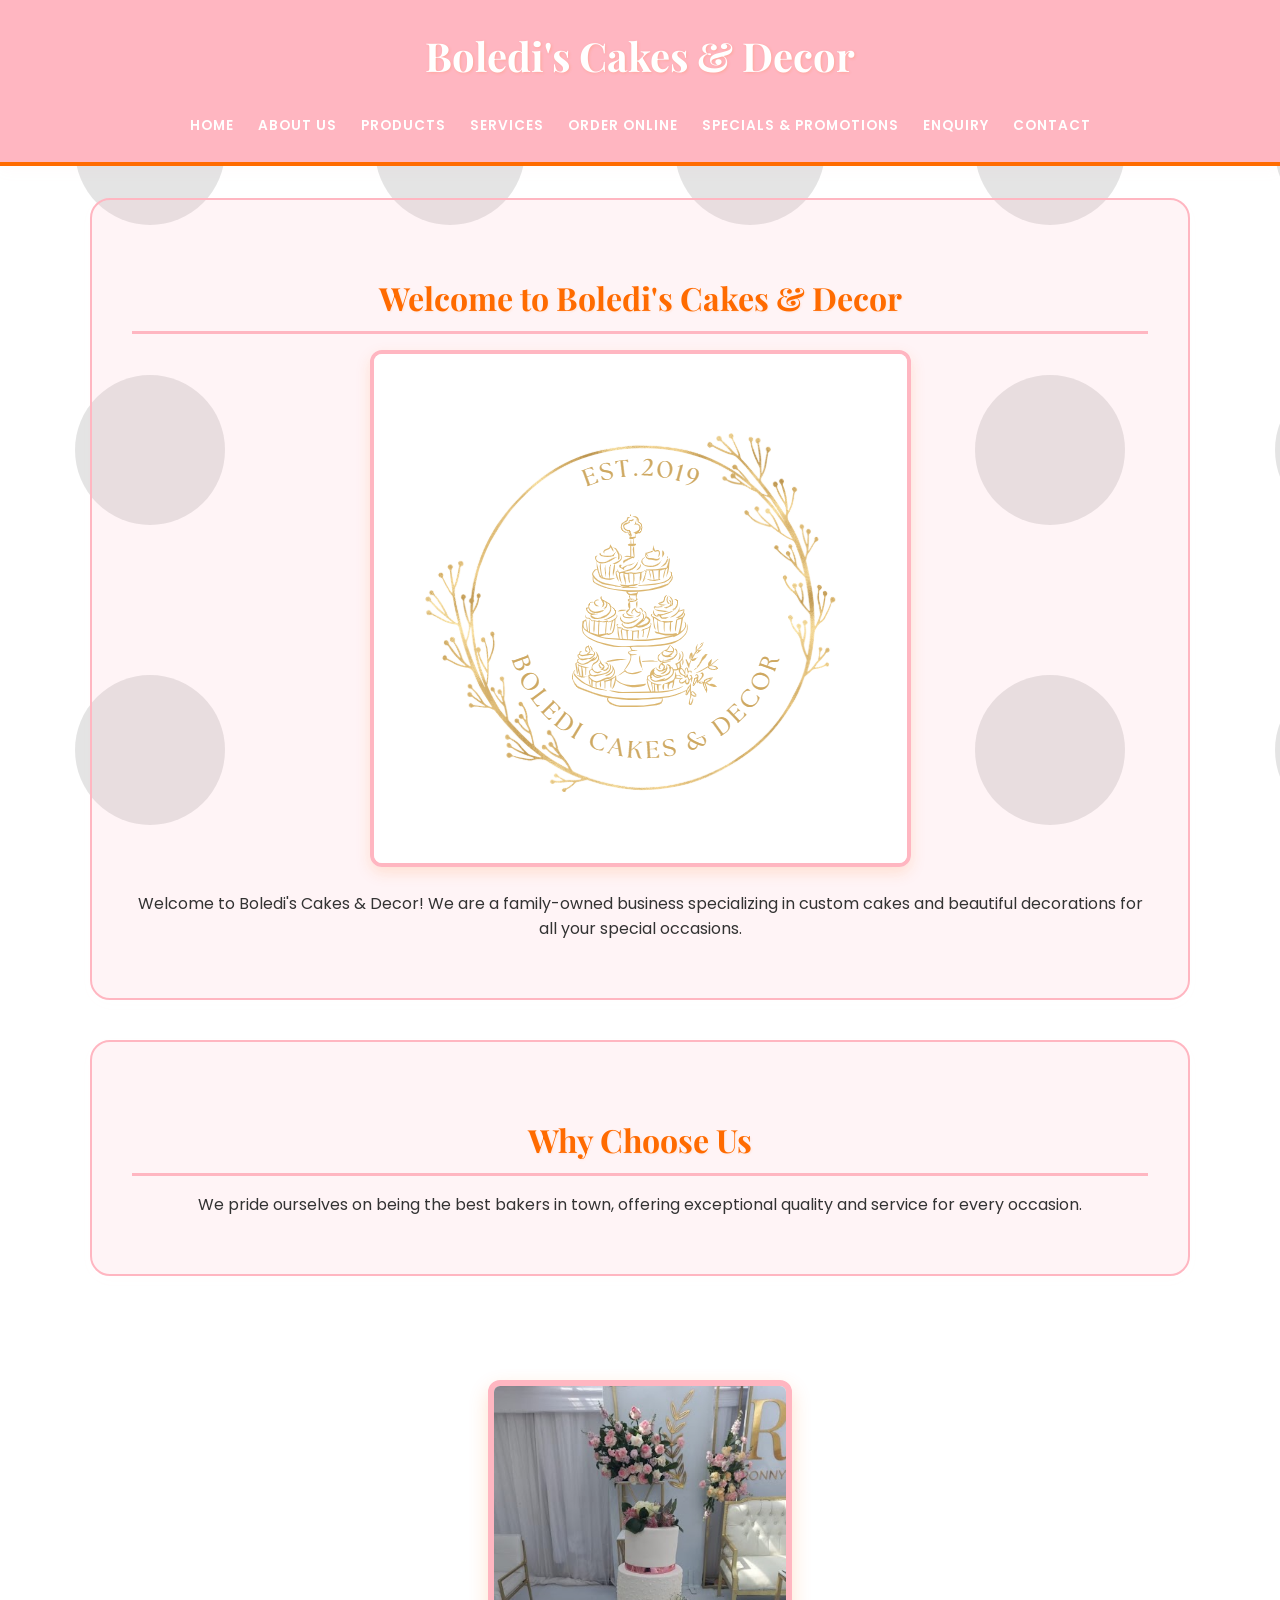
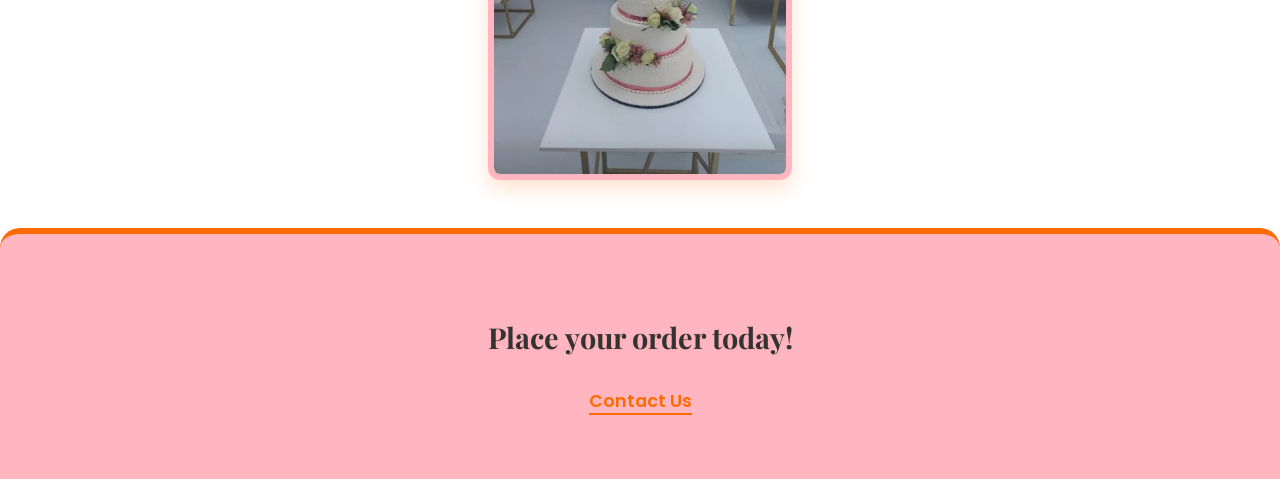
<file: index.html>
<!DOCTYPE html>
<html lang="en">
<head>
    <meta charset="UTF-8">
    <meta name="viewport" content="width=device-width, initial-scale=1.0">
    <!--SEO Title-->
    <title>Custom Cakes & Bakery | Boledi's Cakes & Decor</title>
    <!-- SEO Description-->
    <meta name="description" content="Indulge in delicious custom cakes, pastries, and event decor by Boledi's Cakes & Decor. Family-owned bakery specializing in weddings, birthdays & catering.">
    <!-- SEO Keywords -->
    <meta name="keywords" content="bakery, custom cakes, wedding cakes, birthday cakes, pastries, catering, event decor, Jane Furse bakery, Boledi cakes">
    
    <link href="https://fonts.googleapis.com/css2?family=Playfair+Display:wght@700&family=Poppins:wght@300;400;600&display=swap" rel="stylesheet">
    <link rel="stylesheet" href="https://cdnjs.cloudflare.com/ajax/libs/font-awesome/6.4.0/css/all.min.css">
    <link rel="stylesheet" href="css/style.css">
</head>
<body>
    <!--Doodle animation-->
    <div class="doodle-bg"></div>
    <header>
        <h1>Boledi's Cakes & Decor</h1>
        <nav>
            <ul>
                <li><a href="index.html">Home</a></li>
                <li><a href="about.html">About Us</a></li>
                <li><a href="products.html">Products</a></li>
                <li><a href="services.html">Services</a></li>
                <li><a href="orderonline.html">Order Online</a></li>
                <li><a href="specialsandpromotions.html">Specials & Promotions</a></li>
                <li><a href="enquiry.html">Enquiry</a></li>
                <li><a href="contact.html">Contact</a></li>
            </ul>
        </nav>
    </header>

    <main>
        <section>
            <h2>Welcome to Boledi's Cakes & Decor</h2>
            <img src="images/logo.png" alt="Boledi's Cakes & Decor">
            <p>Welcome to Boledi's Cakes & Decor! We are a family-owned business specializing in custom cakes and beautiful decorations for all your special occasions.</p>
        </section>

        <section>
            <h2>Why Choose Us</h2>
            <p>We pride ourselves on being the best bakers in town, offering exceptional quality and service for every occasion.</p>
        </section>

        
    </main>

    <img src="images/cover_cake.png" alt="Boledi's Cakes & Decor">


    <footer>
        <h2>Place your order today!</h2>
        <p><a href="contact.html">Contact Us</a></p>
    </footer>
 <!--Linking javascript -->
 <script src="script.js"></script>
</body>
</html>
</file>
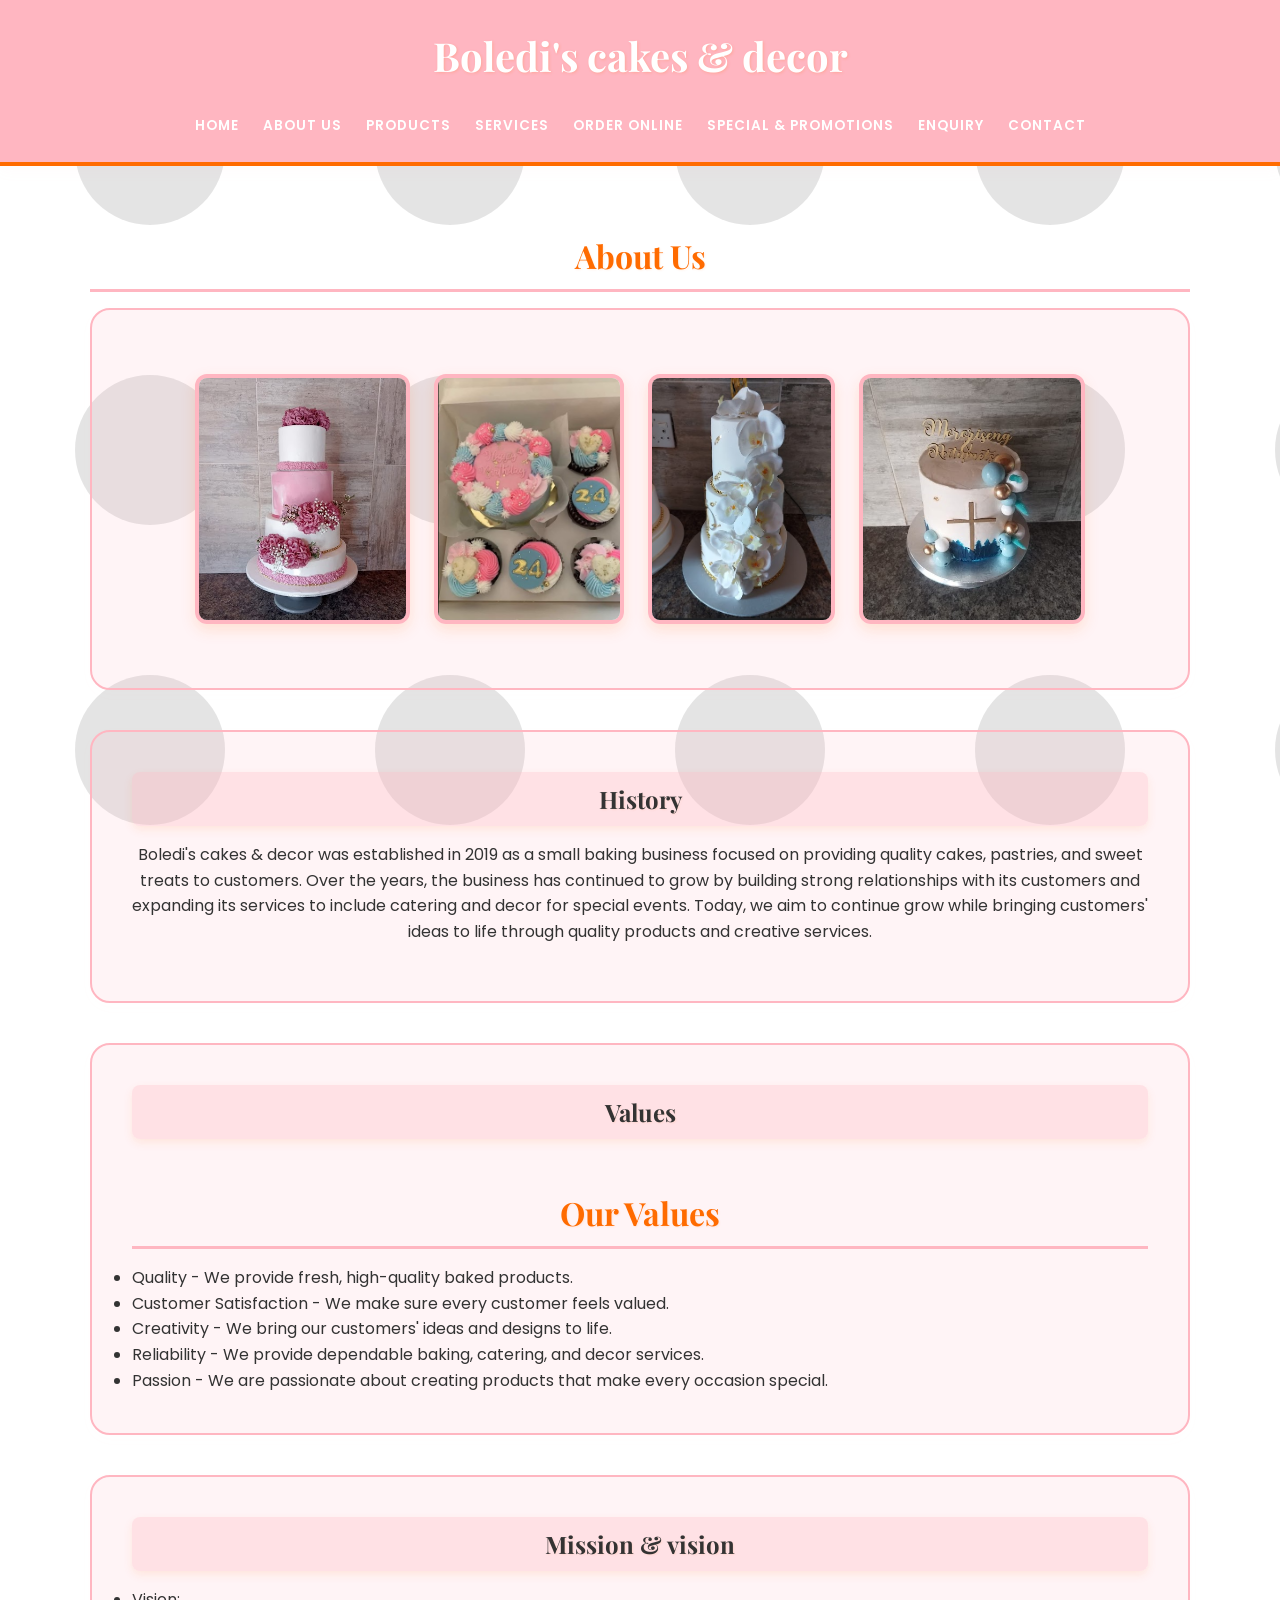
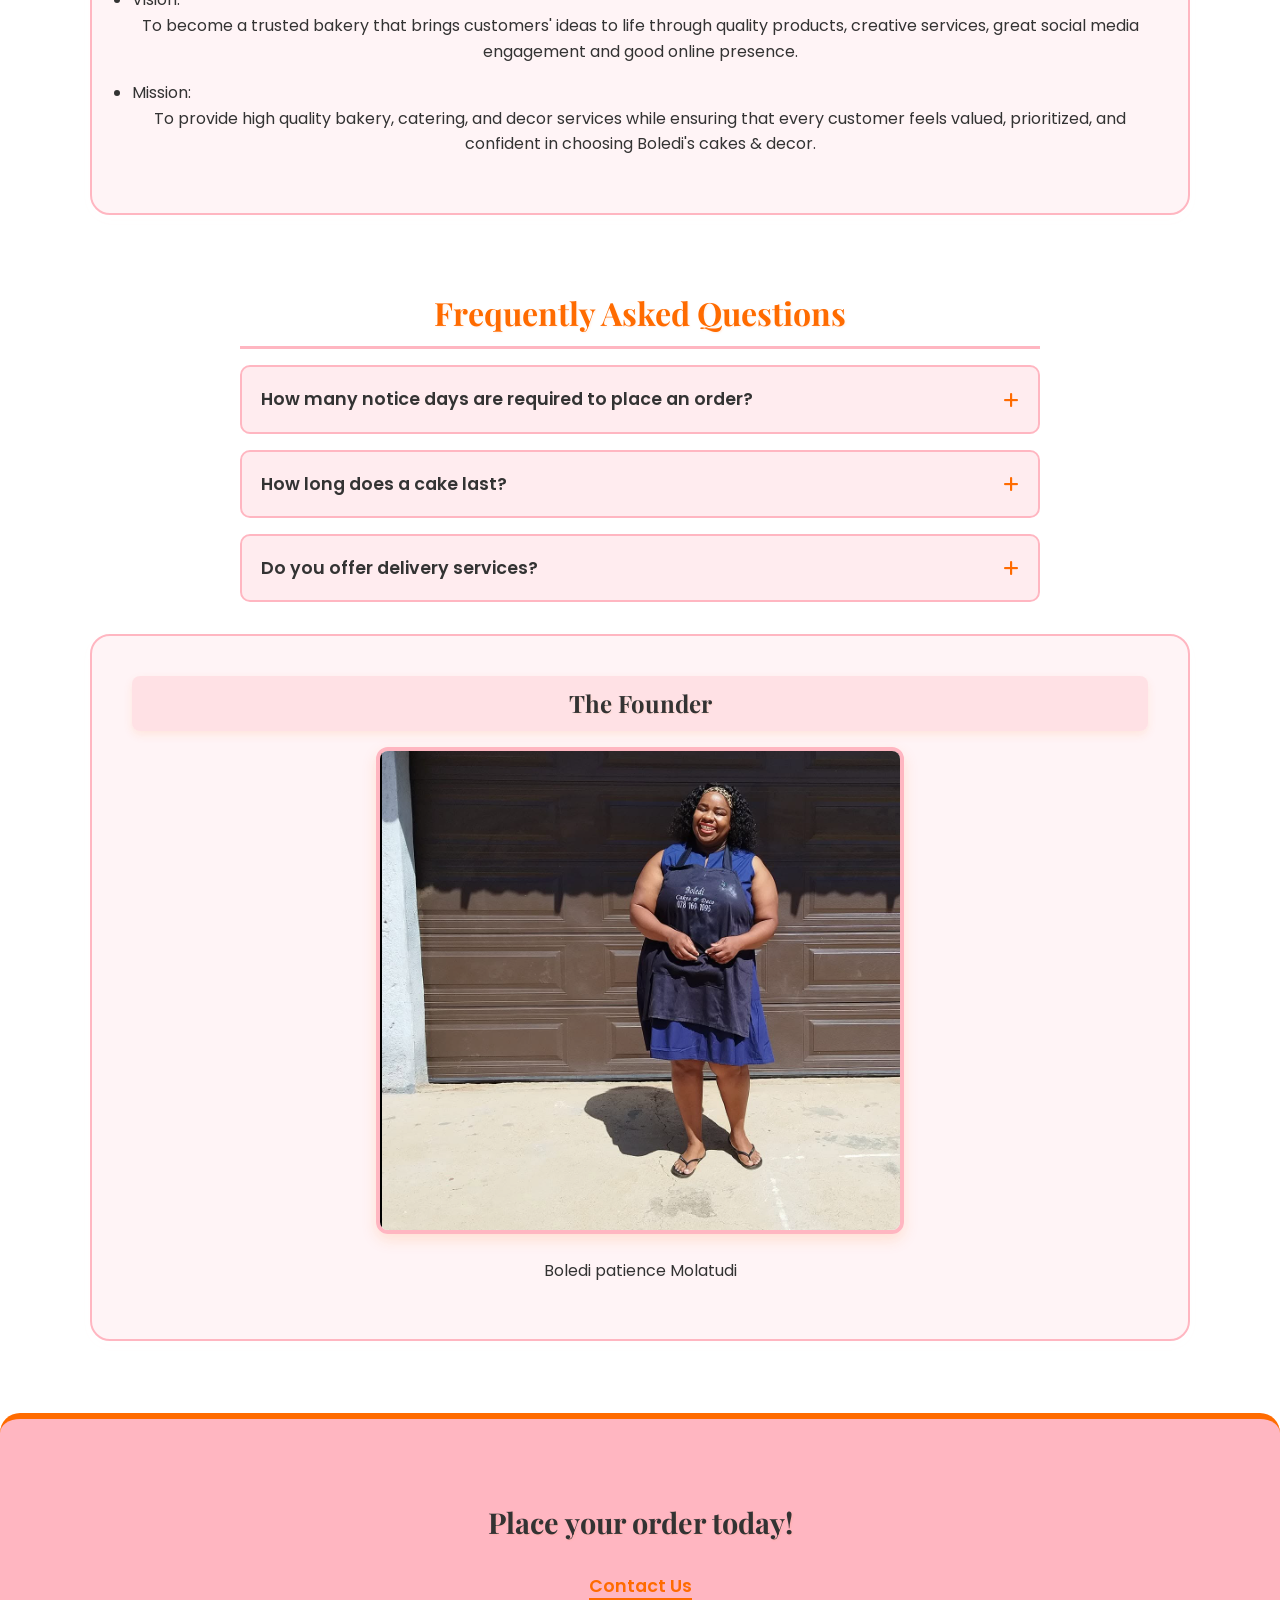
<file: about.html>
<!DOCTYPE html>
<html lang="en">
<head>
    <meta charset="UTF-8">
    <meta name="viewport" content="width=device-width, initial-scale=1.0">
    <title>About Our Family Bakery | Boledi's Cakes & Decor</title>
    <meta name="description" content="Learn about Boledi's Cakes & Decor, established in 2019. Discover our history, core values, mission, and meet our founder, Boledi Patience Molatudi.">
    <meta name="keywords" content="about Boledi's bakery, family bakery, bakery history, baking values, Boledi Molatudi, Sekukune bakery">
    
    <link href="https://fonts.googleapis.com/css2?family=Playfair+Display:wght@700&family=Poppins:wght@300;400;600&display=swap" rel="stylesheet">
    <link rel="stylesheet" href="https://cdnjs.cloudflare.com/ajax/libs/font-awesome/6.4.0/css/all.min.css">
    <link rel="stylesheet" href="css/style.css">
    <script src="https://ajax.googleapis.com/ajax/libs/jquery/3.7.1/jquery.min.js"></script>
</head>
    <!--Doodle animation-->
    <div class="doodle-bg"></div>

<!--header appears at the top of every page-->
<header>
<h1> Boledi's cakes & decor</h1>
<!--nav bar same links repeated on every web page for consistent navigation-->

        <nav>
          <ul>
            <li><a href="index.html">Home</a></li>
            <li><a href="about.html">About Us</a></li>
            <li><a href="products.html">Products</a></li>
            <li><a href="services.html">Services</a></li>
            <li><a href="orderonline.html">Order Online</a></li>
            <li><a href="specialsandpromotions.html">Special & Promotions</a></li>
            <li><a href="enquiry.html">Enquiry</a></li>
            <li><a href="contact.html">Contact</a></li>
           </ul>
         </nav>
        </header>

        <!--main holds the content of this page-->

        <main>
        <h2>About Us</h2>
        <!--Images of previous work-->
        <section>
            <div class="image row">
                <img src="images/pink_weddingcake.png" alt="Boledi's Cakes & Decor">
                <img src="images/bentocake.png" alt="Boledi's Cakes & Decor">
                <img src="images/whiteflower_weddingcake.png" alt="Boledi's Cakes & Decor">
                <img src="images/minimalistic_cake (2).png" alt="Boledi's Cake & Decor">
            </div>
        </section>

        <section>

        <h3>History</h3>

        <p>Boledi's cakes & decor was established in 2019 as a small baking business focused on providing quality cakes, pastries, and sweet treats to customers. Over the years, the business has continued to grow by building strong relationships with its customers and expanding its services to include catering and decor for special events. Today, we aim to continue grow while bringing customers' ideas to life through quality products and creative services.</p>
        </section>

        <section>
        <h3>Values</h3>
        <h2>Our Values</h2>

        <ul>
           <li>Quality - We provide fresh, high-quality baked products.</li>
           <li>Customer Satisfaction - We make sure every customer feels valued.</li>
           <li>Creativity - We bring our customers' ideas and designs to life.</li>
           <li>Reliability - We provide dependable baking, catering, and decor services.</li>
           <li>Passion - We are passionate about creating products that make every occasion special.</li>
        </ul>
        </section>

        <section>
            <h3>Mission & vision</h3>

        <ul>
           <li>Vision:</li>
                <p>To become a trusted bakery that brings customers' ideas to life through quality products, creative services, great social media engagement and good online presence.</p>
                <li>Mission:</li>
                <p>To provide high quality bakery, catering, and decor services while ensuring that every customer feels valued, prioritized, and confident in choosing Boledi's cakes & decor.</p>
            </ul>

        </section>

        <!--Accordion-->
        <div class="accordion-wrapper">
            <h2>Frequently Asked Questions</h2>

            <!--1st Question-->
            <div class="accordion-item">
                <button class="accordion-header">How many notice days are required to place an order?<i class="fas fa-plus"></i></button>
                <div class="accordion-content">
                    <p>We require at least 48 hours/2 days notice for cake orders and 24 hours/1 day for catering and decor services.</p>
                </div>
            </div>
  
            <!--2nd Question-->
            <div class="accordion-item">
                <button class="accordion-header">How long does a cake last?<i class="fas fa-plus"></i></button>
                <div class="accordion-content">
                    <p>The shelf life of our cake depends on it's type and storage conditions.Our popular flavour cakes can last for up to 5 days when
                    stored in the refrigerator.</p>
                </div>
            </div>

            <!--3rd Question-->
            <div class="accordion-item">
                <button class="accordion-header">Do you offer delivery services?<i class="fas fa-plus"></i></button>
                <div class="accordion-content">
                    <p>Yes, we offer free delivery services for areas around Sekukune.</p>
                </div>
            </div>
        </div>

        <section>
            <h3>The Founder</h3>
            <!--Add image of the founder-->
            <img src="images/Boledi.png" alt="Boledi's Cakes & Decor">
            <p>Boledi patience Molatudi</p>
        </section>

        </main>
        <!--Footer appears at the bottom of every page-->
        <footer>
            <h2>Place your order today!</h2>
            <p><a href="contact.html">Contact Us</a></p>
        </footer>

    <!-- linking javascript -->
    <script src="script.js"></script>
</body>
</html>
</file>
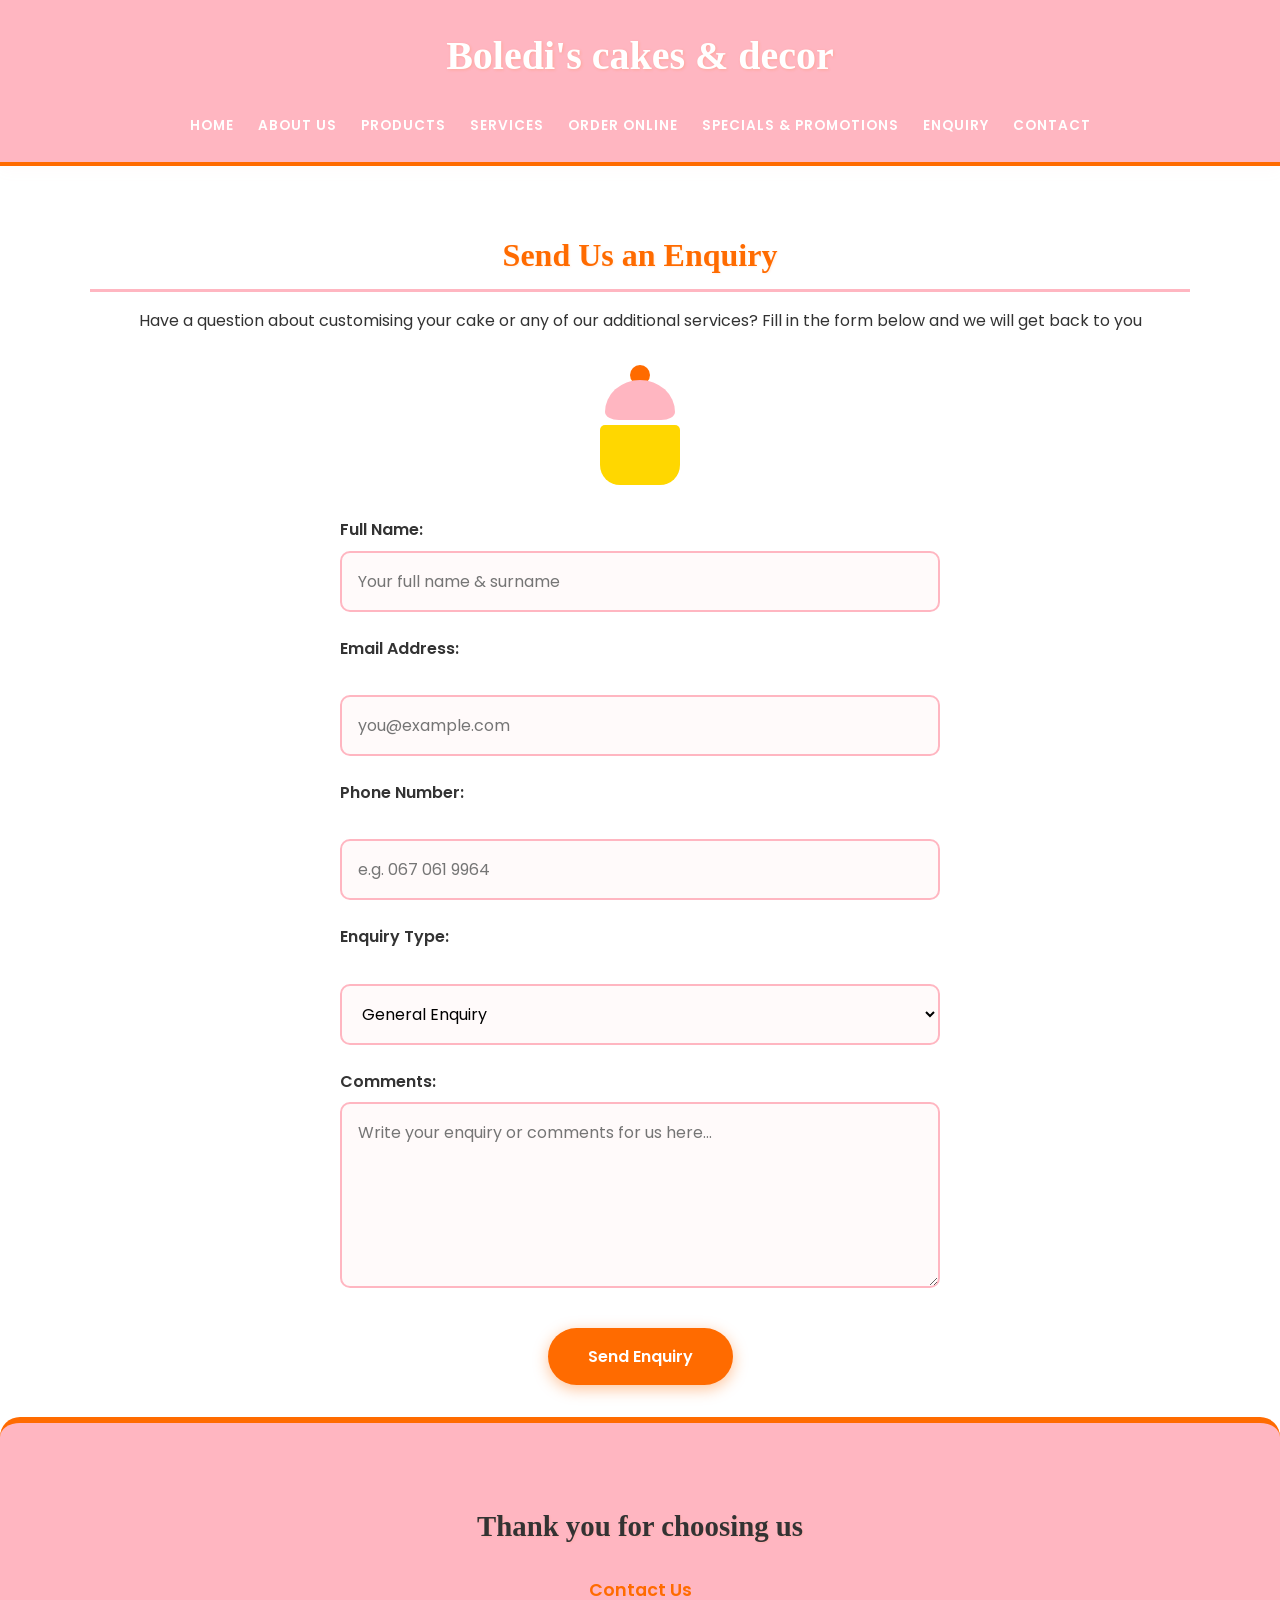
<file: enquiry.html>
<!DOCTYPE html>
<html lang="en">
<head>
    <meta charset="UTF-8">
    <meta name="viewport" content="width=device-width, initial-scale=1.0">
    <title>Boledi's cakes & decor - Enquiry</title>
    <link  href="https://fonts.googleapis.com/css2?family=Playfair + Display:wght@700&family
=Poppins:wght@300;400;600&display = swap"
rel = "stylesheet">
    <link rel="stylesheet" href="css/style.css">
</head>
<body>

    <header>
        <h1>Boledi's cakes & decor</h1>
        <nav>
            <ul>
                <li><a href="index.html">Home</a></li>
                <li><a href="about.html">About Us</a></li>
                <li><a href="products.html">Products</a></li>
                <li><a href="services.html">Services</a></li>
                <li><a href="orderonline.html">Order Online</a></li>
                <li><a href="specialsandpromotions.html">Specials & Promotions</a></li>
                <li><a href="enquiry.html">Enquiry</a></li>
                <li><a href="contact.html">Contact</a></li>
            </ul>
           </nav>
          </header>

    <main>
        <h2>Send Us an Enquiry</h2>
        <p>Have a question about customising your cake or any of our additional services? Fill in the form below and we will get back to you</p>

        <!-- 
            This form doesn't submit anywhere yet - it just collects input in the browser.
            "action" and "method" attributes would be added later in the assignment.
        -->
            <!--Morphing cupcake-->
            <div class="cupcake-container">
                <div class="cupcake">
                    <div class="cherry"></div>
                    <div class="frosting"></div>
                    <div class="cupcake-base"></div>
                </div>
            </div>
        <form id ="enquiry-form" novalidate>
        <div id="enquiry-error-msg" class="error-box" style="display: none;"></div>
        <div id="enquiry-response-msg" class="success-box" style="display: none;"></div>

            <!-- Text input for the person's full name -->
            <label for="name">Full Name:</label>
            <input type="text" id="name" name="name" placeholder="Your full name & surname" required>

            <!-- Email input type automatically checks for a valid email format -->
            <label for="email">Email Address:</label><br>
            <input type="email" id="email" name="email" placeholder="you@example.com" required>

            <!-- tel input type, useful for phone numbers, no strict format enforced by default -->
            <label for="phone">Phone Number:</label><br>
            <input type="tel" id="phone" name="phone" placeholder="e.g. 067 061 9964">

            <!-- Dropdown to let the person select what their enquiry is about -->
            <label for="subject">Enquiry Type:</label><br>
            <select id="subject" name="subject">
                <option value="general">General Enquiry</option>
                <option value="order">Order Enquiry</option>
                <option value="catering">Catering</option>
                <option value="decor">Decor Services</option>
                <option value="other">Other</option>
            </select>

            <!-- Textarea for a longer free-text message/comments -->
            <label for="comments">Comments:</label>
            <textarea id="comments" name="comments" rows="6" cols="40" placeholder="Write your enquiry or comments for us here..."></textarea>

            <!-- Submit button -->
            <button type="submit">Send Enquiry</button>

        </form>
       </main>

    <footer>
        <h2>Thank you for choosing us</h2>
        <p><a href="contact.html">Contact Us</a></p>
    </footer>
    <script src="https://ajax.googleapis.com/ajax/libs/jquery/3.7.1/jquery.min.js"></script>
    <!--Linking javascript -->
 <script src="script.js"></script>
   </body>
  </html>
</file>
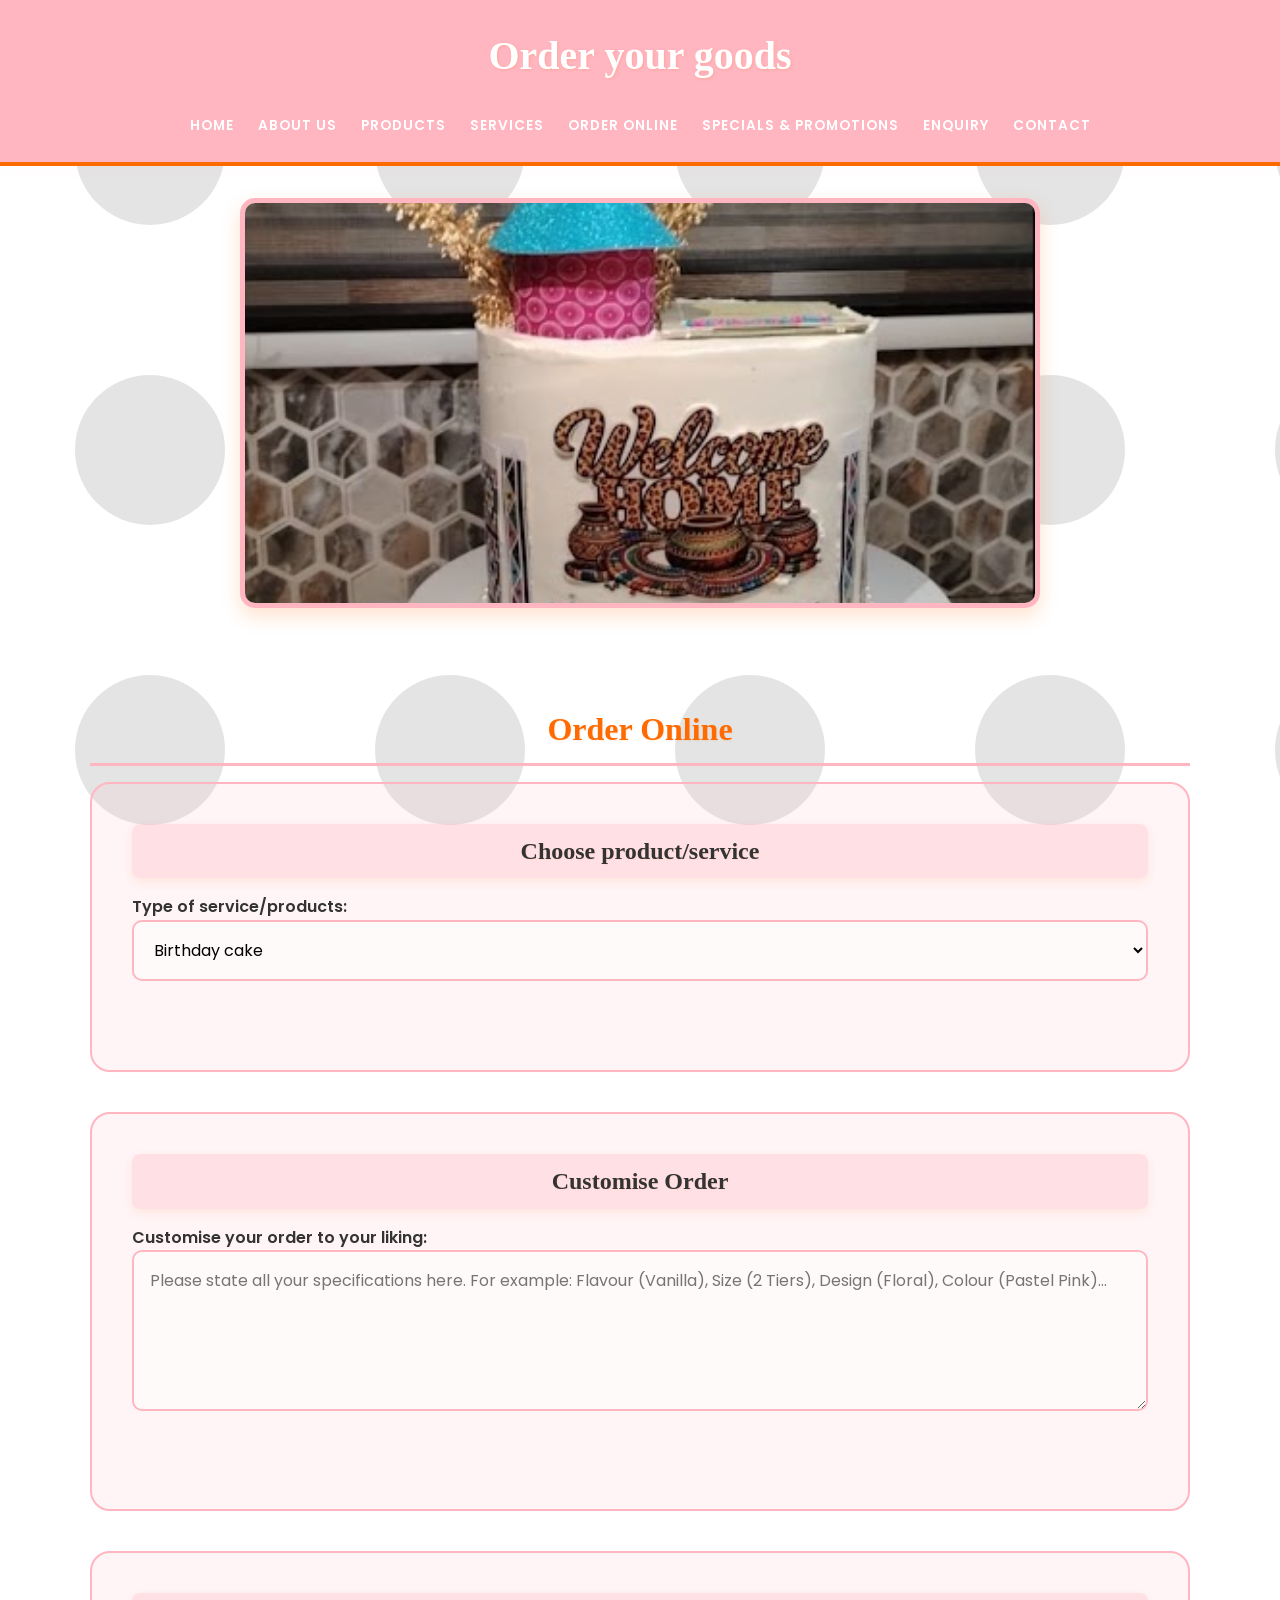
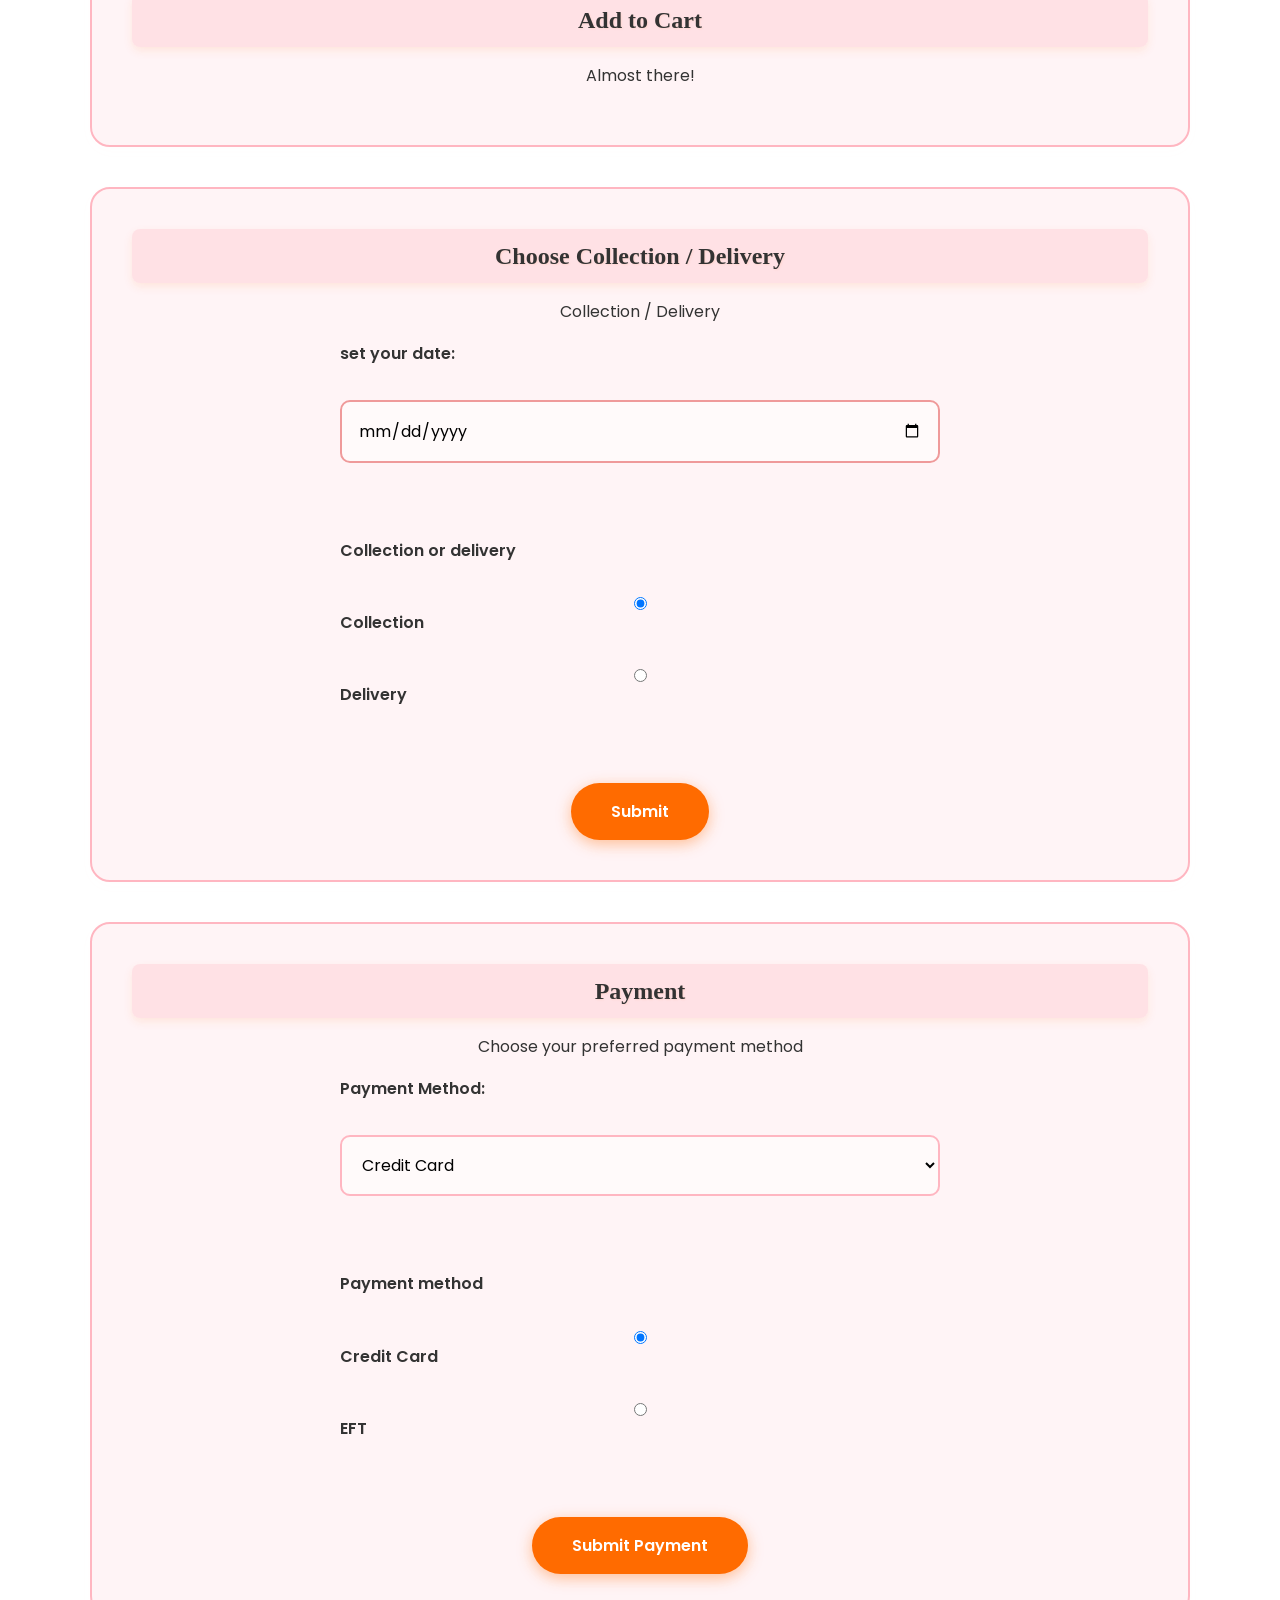
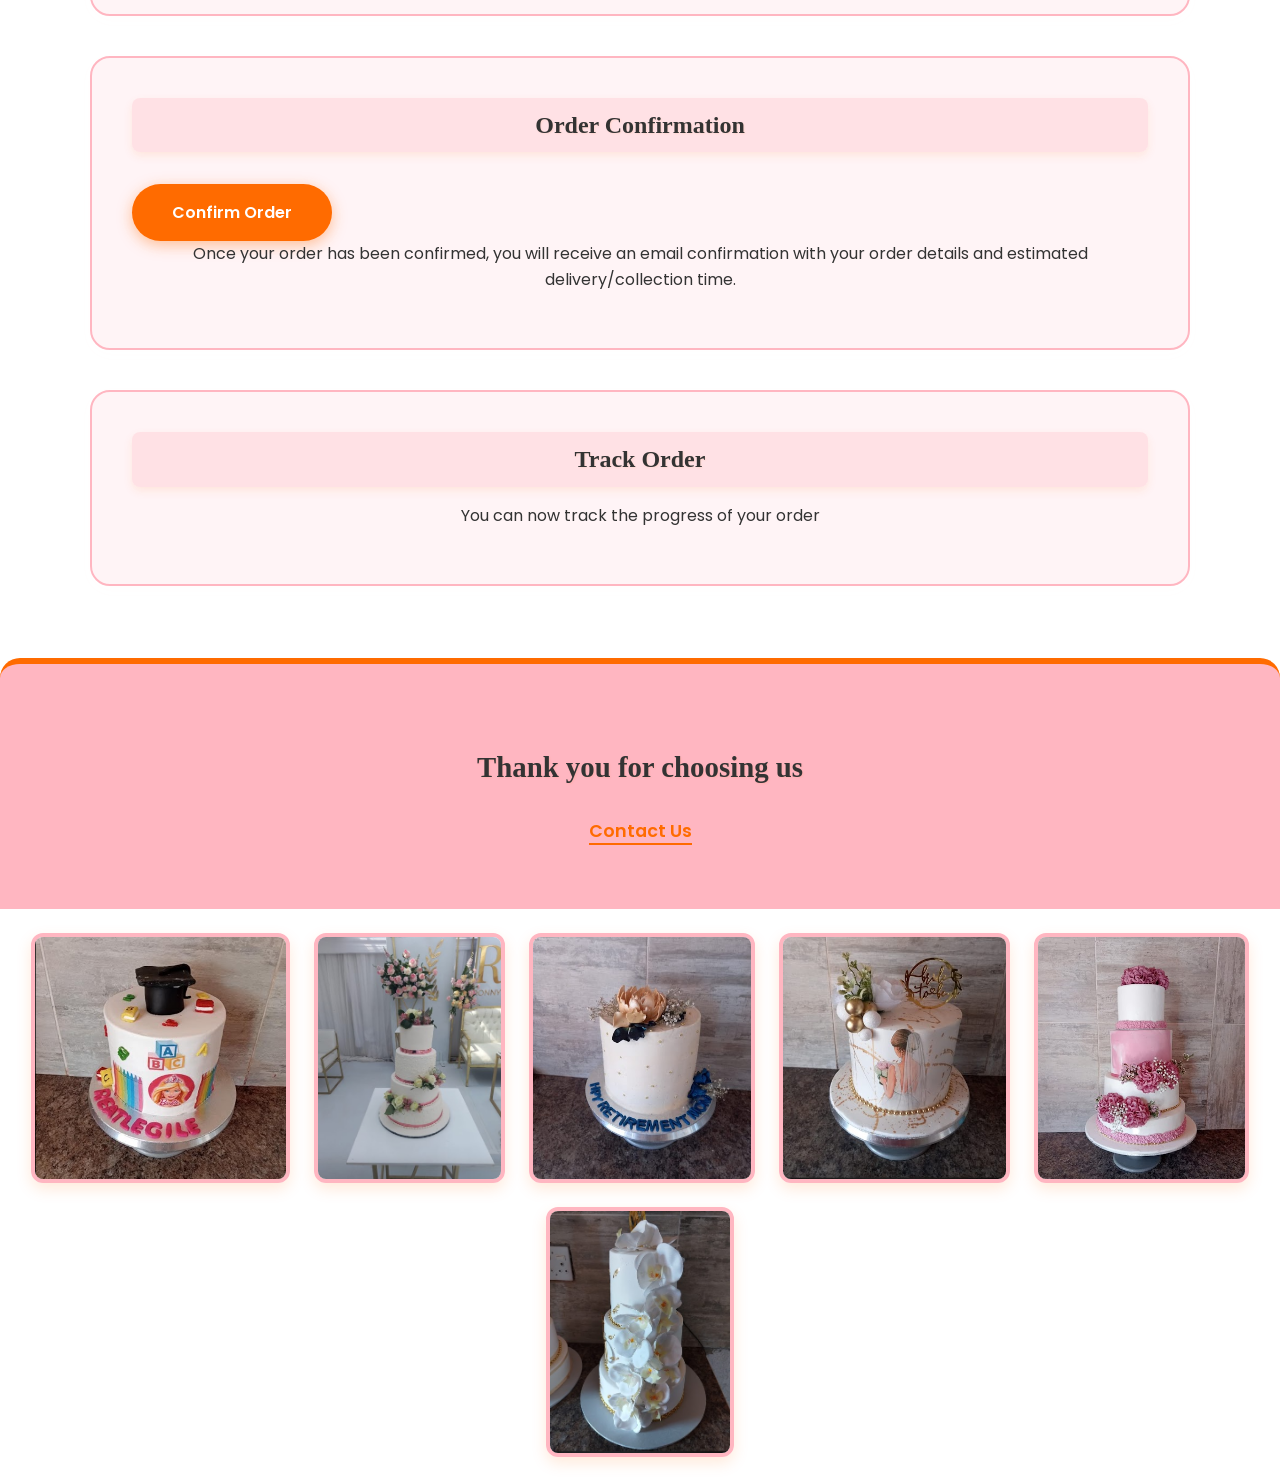
<file: orderonline.html>
<!DOCTYPE html>
<html lang="en">
<head>
    <meta charset="UTF-8">
    <meta name="viewport" content="width=device-width, initial-scale=1.0">
    <title>Boledi's cakes & decor - Order Online</title>
    <link  href="https://fonts.googleapis.com/css2?family=Playfair + Display:wght@700&family
=Poppins:wght@300;400;600&display = swap"
rel = "stylesheet">
    <link rel="stylesheet" href="https://cdnjs.cloudflare.com/ajax/libs/font-awesome/6.4.0/css/all.min.css" rel = "stylesheet">
    <link rel="stylesheet" href="css/style.css">
</head>
<body>
<!--Doodle animation-->
    <div class="doodle-bg"></div>
    <header>
        <h1>Order your goods</h1>
        <nav>
            <ul>
                <li><a href="index.html">Home</a></li>
                <li><a href="about.html">About Us</a></li>
                <li><a href="products.html">Products</a></li>
                <li><a href="services.html">Services</a></li>
                <li><a href="orderonline.html">Order Online</a></li>
                <li><a href="specialsandpromotions.html">Specials & Promotions</a></li>
                <li><a href="enquiry.html">Enquiry</a></li>
                <li><a href="contact.html">Contact</a></li>
            </ul>
        </nav>
    </header>

        <div class="carousel-container">
            <div class="carousel-track">
                <div class="carousel-slide"><img src="images/homecoming_cake.png" alt="home coming cake">
                </div>
                <div class="carousel-slide"><img src="images/minimalistic_cake.png" alt="minimalistic cake">
                </div>
                <div class="carousel-slide"><img src="images/kids_cake.png" alt="kids cake">
                </div>
                <div class="carousel-slide"><img src="images/spiderman.png" alt="Spiderman Cake">
                </div>
                <div class="carousel-slide"><img src="images/pedi_cake.png" alt ="pedi cake">
                </div>
                <div class="carousel-slide"><img src="images/pink_weddingcake (2).png" alt="pink wedding cake"> 
                </div>

            </div>
            </div>

    <main>
        <h2>Order Online</h2>

        <!-- Each section reflects one step of the ordering process from the sitemap -->
        <section>
            <h3>Choose product/service</h3>
            <label for="subject">Type of service/products:</label><br>
            <select id="subject" name="subject">
                <option value="birthday">Birthday cake</option>
                <option value="wedding">Wedding cake</option>
                <option value="anniversary">Anniversary cake</option>
                <option value="babyshower">Baby shower cake</option>
                <option value="occasion">Special Occasion cake</option>
                <option value="catering">Catering</option>
                <option value="decor">Decor Services</option>
                <option value="Sweetpastries">sweet Pastries</option>
            </select><br><br>

        </section>

        <!-- This section is for customers to customise their order -->
<section>
    <h3>Customise Order</h3>
    <label for="customisation">Customise your order to your liking:</label><br>
    
    <!-- Replaced the select dropdown with a textarea for full specifications -->
    <textarea id="customisation" name="customisation" rows="5" 
              placeholder="Please state all your specifications here. For example: Flavour (Vanilla), Size (2 Tiers), Design (Floral), Colour (Pastel Pink)..." 
              required></textarea>
    <br><br>
</section>
        

        <section>
            <h3>Add to Cart</h3> <!--make this a button-->
            <p>Almost there!</p>
        </section>

        <section>
            <h3>Choose Collection / Delivery</h3>
            <!--Customer can be able to select their preferred method of collection or delivery and their dates with this html5 date input-->
            <p> Collection / Delivery</p>

            <form>

                <label for="collection">set your date:</label><br>
                <input type="date" id="collection" name="collection/delivery date" required><br><br>
                
                <!--these are radio buttons to choose whether they want collection or delivery-->
                <label> Collection or delivery</label><br>
                <input type="radio" id="collection" name="method" value="collection" checked>
                <label for="collection">Collection</label><br>
                <input type="radio" id="delivery" name="method" value="delivery">
                <label for="delivery">Delivery</label><br><br>

                <button type="submit">Submit</button>
            </form>
        </section>
        <!--this section is to handle payment options-->
        <section>
            <h3>Payment</h3>
            <p>Choose your preferred payment method</p>
            <form>
                <label for="payment">Payment Method:</label><br>
                <select id="payment" name="payment">
                    <option value="creditcard">Credit Card</option>
                    <option value="eft">EFT</option>
                </select><br><br>

                <!--these are radio buttons to choose whether they want collection or delivery-->
                <label> Payment method</label><br>
                <input type="radio" id="creditcard" name="method" value="creditcard" checked>
                <label for="creditcard">Credit Card</label><br>
                <input type="radio" id="eft" name="method" value="eft">
                <label for="eft">EFT</label><br><br>
                <button type="submit">Submit Payment</button>
            </form>
        </section>

        <!--this section is for order confirmation-->
        <section>
            <h3>Order Confirmation</h3>
            <button type="submit">Confirm Order</button>
            <p>Once your order has been confirmed, you will receive an email confirmation with your order details and estimated delivery/collection time.</p>
        </section>

         <!--this section is for order tracking-->
        <section>
            <h3>Track Order</h3>
            <p>You can now track the progress of your order</p>
        </section>
    </main>

    <footer>
        <h2>Thank you for choosing us</h2>
        <p><a href="contact.html">Contact Us</a></p>
    </footer>

    <div class="image row">
        <img src="images/barbie_girl.png">
        <img src="images/cover_cake.png">
        <img src="images/minimalistic_cake.png">
        <img src="images/bridal_shower.png">
        <img src="images/pink_weddingcake.png">
        <img src="images/whiteflower_weddingcake.png">
        </div>
<script src="https://ajax.googleapis.com/ajax/libs/jquery/3.7.1/jquery.min.js"></script>
<script>
    $(document).ready(function(){

        // Carousel logic 
        let currentindex=0;
        const slides=$('.carousel-slide');
        const totalSlides=slides.length;

        function updateCarousel(){
        $('.carousel-track').css('transform', `translateX(-${currentindex *100}%)`);
        }
        $('.next').click(function(){
            currentindex=(currentindex +1)% totalSlides;
                updateCarousel();
    });
    $('.prev').click(function(){
        currentindex=(currentindex -1 + totalSlides)% totalSlides;
        updateCarousel();
        });

        /* automatic slide every 4 seconds */
        setInterval(function(){
            currentindex=(currentindex +1)% totalSlides;
            updateCarousel();
        },4000);

        /* Scroll animation logic */
        $('section').addClass('scroll-reveal');
        function checkScroll(){
            let windowheight=$(window).height();
            let scrolltop=$(window).scrollTop();
            $('.scroll-reveal').each(function(){
                let elementOffset=$(this).offset().top;
                if(elementOffset<(scrolltop + windowheight - 100)){
                    $(this).addClass('active');
                }
            });
        }
        $(window).on('scroll',checkScroll);
        checkScroll(); // Initial check in case some elements are already in view
    });
</script>
<!--Linking javascript -->
 <script src="script.js"></script>
</body>
</html>
</file>
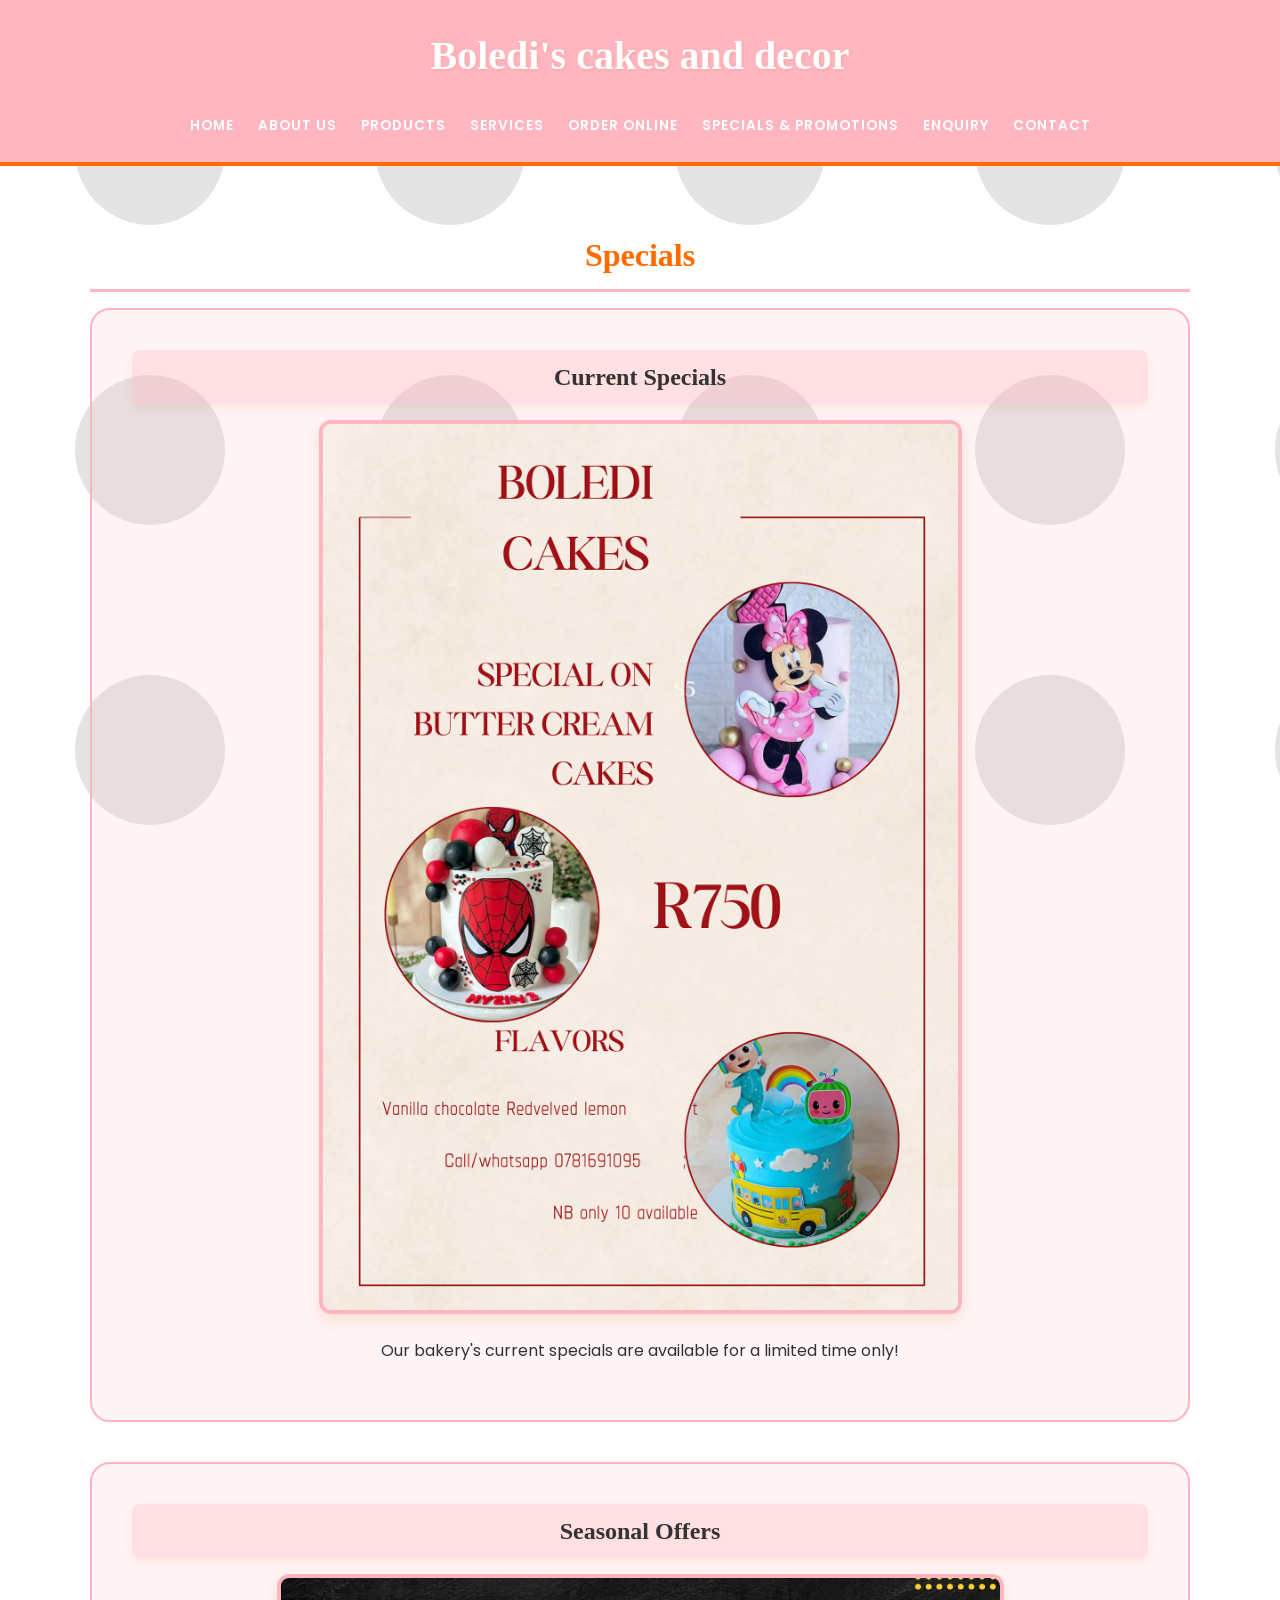
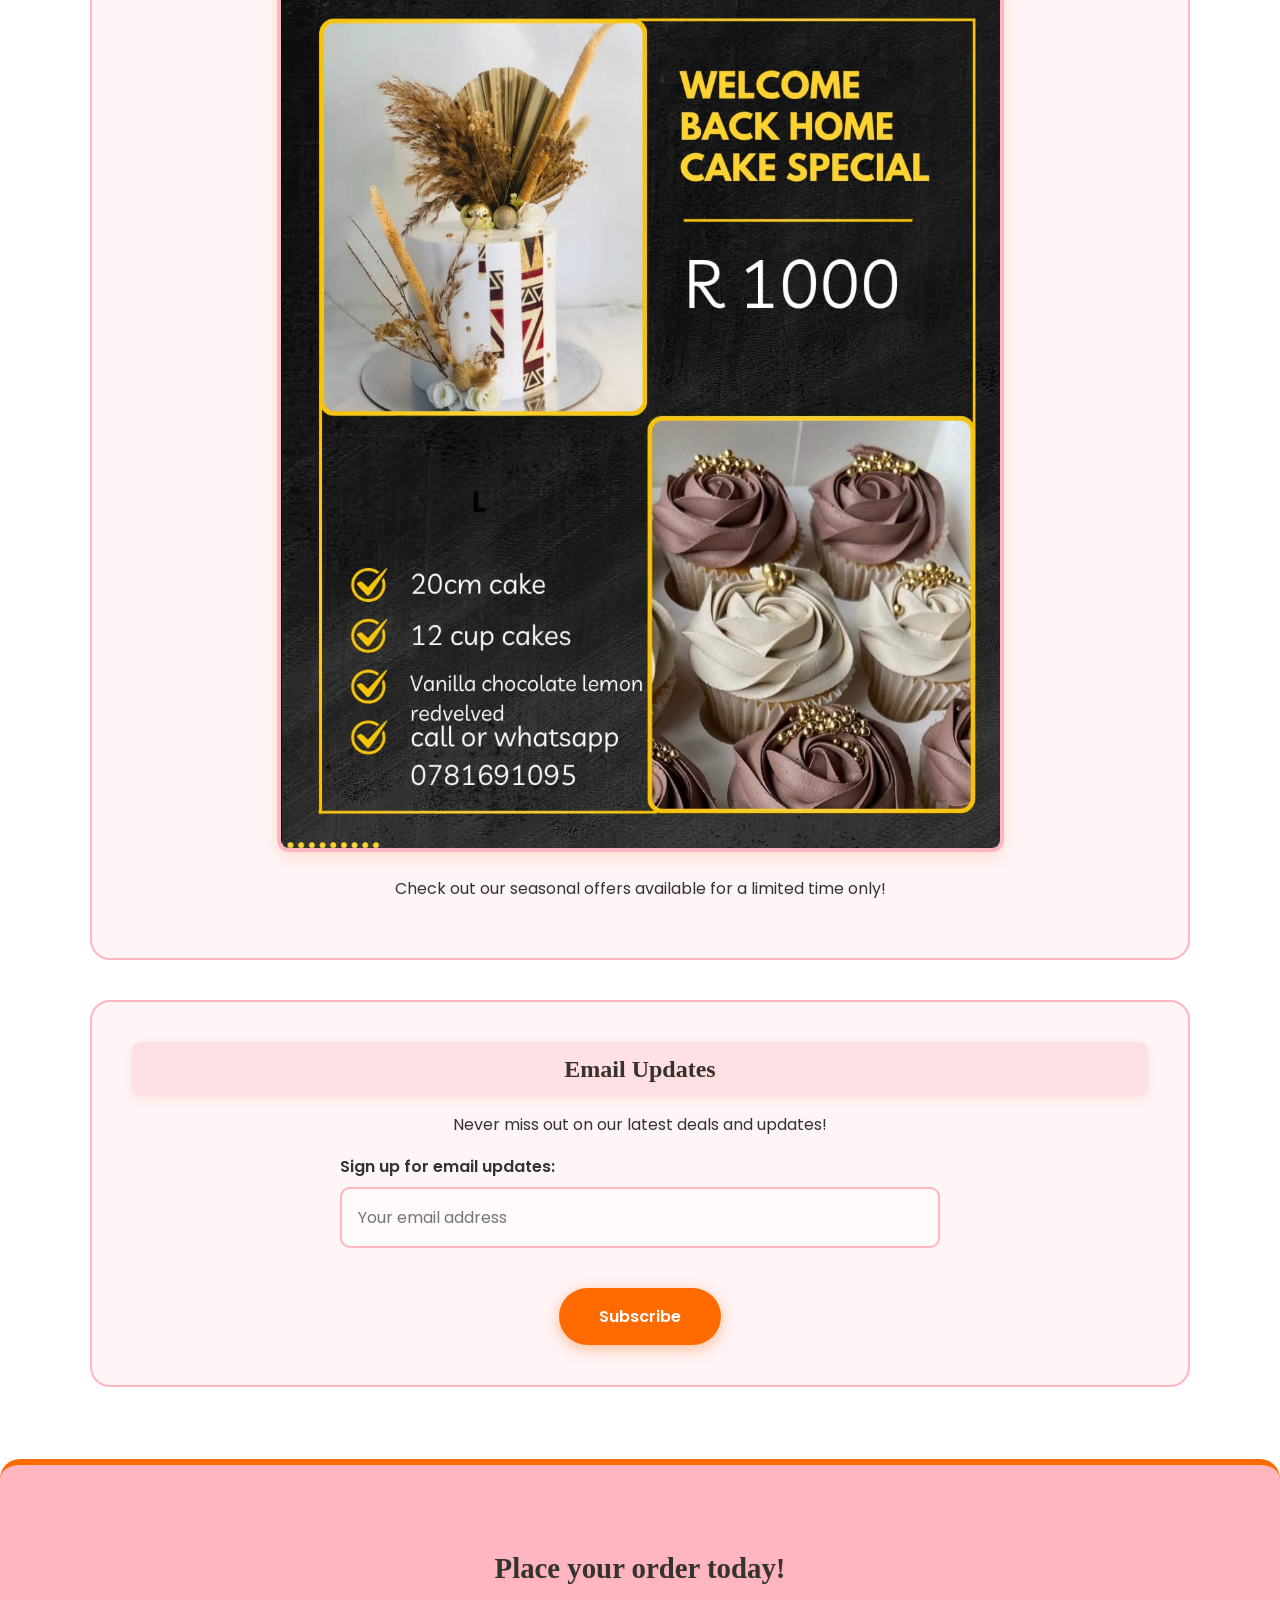
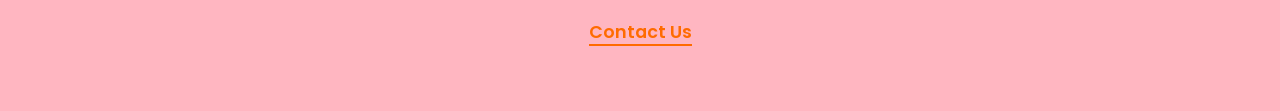
<file: specialsandpromotions.html>
<!DOCTYPE html>
<html lang="en">
<head>
    <meta charset="UTF-8">
    <meta name="viewport" content="width=device-width, initial-scale=1.0">
    <title>Boledi's cakes & decor - Specials</title>
    <link  href="https://fonts.googleapis.com/css2?family=Playfair + Display:wght@700&family
=Poppins:wght@300;400;600&display = swap"
rel = "stylesheet">
    <link rel="stylesheet" href="css/style.css">
</head>
<body>
    <!--Doodle animation-->
    <div class="doodle-bg"></div>

       <header>
        <h1>Boledi's cakes and decor</h1>
        <nav>
            <ul>
                <li><a href="index.html">Home</a></li>
                <li><a href="about.html">About Us</a></li>
                <li><a href="products.html">Products</a></li>
                <li><a href="services.html">Services</a></li>
                <li><a href="orderonline.html">Order Online</a></li>
                <li><a href="specialsandpromotions.html">Specials & Promotions</a></li>
                <li><a href="enquiry.html">Enquiry</a></li>
                <li><a href="contact.html">Contact</a></li>
            </ul>
           </nav>
          </header>

       <main>
        <h2>Specials</h2>

        <section>
            <h3>Current Specials</h3>
            <!--Insert picturs and current specials-->
            <img src="images/boledi-cakes-special.png" alt="Boledi's cakes & Decor Specials">
            <p>Our bakery's current specials are available for a limited time only!</p>
        </section>

        <section>
            <h3>Seasonal Offers</h3>
            <!--Insert pictures of the seasonal and state when it is going to end-->
            <img src="images/jane-furse-cake-promotion.png" alt="Jane furse promotions for the month of homecoming ONLY!">
            <p>Check out our seasonal offers available for a limited time only!</p>
        </section>

        <!-- Simple email sign-up form for the sitemap's "Email updates" item -->
        <section>
            <h3>Email Updates</h3>
            <p>Never miss out on our latest deals and updates!</p>
            <form>
                <label for="email">Sign up for email updates:</label>
                <input type="email" id="email" name="email" placeholder="Your email address">
                <button type="submit">Subscribe</button>
            </form>
        </section>
       </main>

    <footer>
        <h2>Place your order today!</h2>
        <p><a href="contact.html">Contact Us</a></p>
    </footer>
    <!--Linking javascript -->
 <script src="script.js"></script>
    </body>
    </html>
</file>
<file: css/style.css>
/* variable declarations for colors and fonts */

:root {
    /* Colors from the website color scheme */
    --sweet-pink: #ffb6c1;      
    --shocking-orange: #ff6b00; 
    --cream-bg: white;        
    --dark-text: #333333;       
    --light-text: #ffffff;
    
    /* Fonts */
    --font-heading: 'Playfair Display', Georgia, serif; 
    --font-body: 'Poppins', Helvetica, sans-serif;      
}
*{
    margin: 0;
    padding: 0;
    box-sizing: border-box;
}

body {
    font-family: var(--font-body);
    background-color: var(--cream-bg);
    color: var(--dark-text);
    line-height: 1.6;
    display: flex;
    flex-direction: column;
    min-height: 100vh;
}

/* Typography */

h1, h2, h3 {
    font-family: var(--font-heading);
    color: var(--shocking-orange);
    margin-bottom: 1rem;
    text-align: center;
    text-shadow: 1px 1px 2px rgba(255,107,0,0.1); /* for a bright shadow */
}

h1 { 
    font-size: 2.5rem; 
}
h2 { 
    font-size: 2rem;
     margin-top: 2rem; 
    border-bottom: 3px solid var(--sweet-pink); padding-bottom: 0.5rem;
    display: inline-block;
    width: 100%;
}
h3 { 
    font-size: 1.5rem;
     color: var(--dark-text); 
    background-color:rgba(255,182,193,0.3); /* subtle pink background */
    padding: 0.5rem;
    border-radius: 8px;
    box-shadow: 0 4px 10px rgba(255,107,0,0.1); /* subtle orange shadow */
}
p {
     margin-bottom: 1rem; 
     text-align: center; 
}

/* header and navigation */
header {
    background-color: var(--sweet-pink);
    padding: 1.5rem 0;
    box-shadow: 0 4px 15px rgba(255,182,193,0.05);
    border-bottom: 4px solid var(--shocking-orange); /* orange border */
}

header h1 {
    color: var(--light-text );
    margin-bottom: 1.5rem;
    text-shadow: 1px 1px 3px rgba(255,107,0,0.2); /* subtle orange shadow */
}

nav ul {
    display: flex;
    justify-content: center;
    flex-wrap: wrap;
    list-style: none;
    gap: 1.5rem;
    padding: 0 1rem;
}

nav a {
    text-decoration: none;
    color: var(--light-text);
    font-weight: 600;
    text-transform: uppercase;
    font-size: 0.85rem;  /* allows the user to see more of the navigation items on smaller screens */
    letter-spacing: 1px; /* adds a bit of spacing between letters for better readability */
    transition: color 0.3s ease;
}

nav a:hover {
    color: var(--dark-text);
    text-decoration: underline;
    transform: scale(1.1);
}

/* Main Content */
main {
    flex: 1; /* Pushes footer to bottom */
    width: 90%;
    max-width: 1100px;
    margin: 0 auto;
    padding: 2rem 0;
}

section {
    background-color: rgba(255,182,193,0.15); /* subtle pink background */
    padding: 2.5rem;
    border-radius: 20px;
    margin-bottom: 2.5rem;
    border: 2px solid var(--sweet-pink); /* pink border */
    box-shadow: 0 4px 15px rgba(255,182,193,0.02); /* Soft shadow */
}

/* Images and Frames */

.image.row {
    display: flex;
    flex-wrap: wrap;
    justify-content: center;
    gap: 1.5rem;
    margin: 1.5rem 0;
}

.image.row img {
    max-width: 100%;
    height: 250px;
    width: auto;
    object-fit: cover;
    border-radius: 12px;
    box-shadow: 0 6px 15px rgba(255,107,0,0.15); /* subtle orange glow */
    border: 4px solid var(--sweet-pink); /* pink frame */
    transition: transform 0.3s ease;
}

.image.row img:hover {
    transform: scale(1.05) translate(-5px); /* Slight zoom on hover */
}

body>img[src*="cover_cake"] {
    display:block;
    max-width: 90%;
    height: 400px;
    object-fit: cover;
    margin: 2rem auto 3rem auto;
    border-radius: 12px;
    box-shadow: 0 8px 20px rgba(255,107,0,0.2); /* subtle orange glow */
    border: 6px solid var(--sweet-pink); /* pink frame */
    transition: transform 0.3s ease; /* Slight zoom on hover */

}

body>img[src*="cover_cake"]:hover {
    transform: scale(1.05)
}

/* General images (like the single welcome image) */
section > img {
    display: block;
    max-width: 100%;
    height: auto;
    margin: 0 auto 1.5rem auto;
    border-radius: 12px;
    box-shadow: 0 6px 15px rgba(255,107,0,0.15); /* subtle orange glow */
    border: 4px solid var(--sweet-pink);
}

/* forms and buttons */
form {
    display: flex;
    flex-direction: column;
    align-items: center;
    max-width: 600px;
    margin: 0 auto;
}

label {
    align-self: flex-start;
    margin-bottom: 0.5rem;
    font-weight: 600;
    color: var(--dark-text);
}

input[type="text"],
input[type="email"],
input[type="tel"],
input[type="date"],
select,
textarea {
    width: 100%;
    padding: 1rem;
    margin-bottom: 1.5rem;
    border: 2px solid var(--sweet-pink);
    border-radius: 10px;
    font-family: var(--font-body);
    font-size: 1rem;
    background-color: #fffafa;
    transition: border-color 0.3s ease, box-shadow 0.3s ease;
}

input:focus, select:focus, textarea:focus {
    outline: none;
    border-color: var(--shocking-orange);
    box-shadow: 0 0 5px rgba(255,107,0,0.3); /* subtle orange glow on focus */
}

/* Buttons */
button, .btn {
    background-color: var(--shocking-orange);
    color: var(--light-text);
    padding: 1rem 2.5rem;
    border-radius: 30px;
    border: none;
    font-family: var(--font-body);
    font-weight: 600;
    font-size: 1rem;
    cursor: pointer;
    transition: background-color 0.3s ease, transform 0.2s ease;
    margin-top: 1rem;
    text-decoration: none;
    display: inline-block;
    box-shadow: 0 4px 15px rgba(255,107,0,0.4); /* subtle orange glow */
}

button:hover, .btn:hover {
    background-color: #b84600;
    transform: translateY(-3px);
    box-shadow: 0 6px 20px rgba(255,107,0,0.5); /* stronger glow on hover */
}

/* footer */
footer {
    background-color: var(--sweet-pink);
    padding: 3rem 2rem;
    text-align: center;
    margin-top: auto;
    border-radius: 20px 20px 0 0;
    border-top: 6px solid var(--shocking-orange); /* subtle orange border on top */
}

footer h2 {
    color: var(--dark-text);
    font-size: 1.8rem;
    margin-bottom: 1rem;
}

footer a {
    color: var(--shocking-orange);
    text-decoration: none;
    font-weight: 600;
    font-size: 1.1rem;
    border-bottom: 2px solid var(--shocking-orange);
    transition: color 0.3s ease;
}

footer a:hover {
    color: var(--dark-text);
    border-bottom-color: var(--dark-text);
}

/* responsive design*/
/* Mobile device */
@media (max-width: 768px) {
    nav ul {
        flex-direction: column;
        align-items: center;
        gap: 0.8rem;
    }

    /* Tablet */
    @media (max-width: 768px) {
        .hero-grind{
            grid-template-columns: 1fr;
            text-align: center;
        }
        .card_grid{
            grid-template-columns: repeat(2, 1fr);
        }
    }
    
    h1 { font-size: 2rem; }
    h2 { font-size: 1.5rem; }
    
    .image.row img {
        height: 200px;
        width: 100%;
    }
    
    section {
        padding: 1.5rem;
    }
}

/* Social Media icons*/

.social-links {
    display: flex;
    justify-content: center;
    gap: 1.5rem;   /* Space between icons */
    margin-top: 1rem;
}

.social-links a {
    display: inline-flex;
    justify-content: center;
    align-items: center;
    width: 50px;
    height: 50px;
    background-color: var(--sweet-pink); /* Soft pink background */
    color: var(--shocking-orange);       /* Orange icon color */
    border-radius: 50%;                
    text-decoration: none;
    font-size: 1.5rem;                   /* Size of the icon */
    transition: all 0.3s ease;
    border: 2px solid transparent;
}

/* What will happen when you hover over the icon */
.social-links a:hover {
    background-color: var(--shocking-orange);
    color: var(--light-text);            /* White icon on hover */
    transform: translateY(-5px);         /* Icon moves up slightly */
    box-shadow: 0 5px 15px rgba(211, 84, 0, 0.4); /* Orange glow */
}

/* Interactive elements styling */

/* ---Carousel --- */

.carousel-container {
    position: relative;
    max-width: 800px;
    margin: 2rem auto;
    overflow: hidden; /* Hides the slides that are off-screen */
    border-radius: 15px;
    border: 5px solid var(--sweet-pink);
    box-shadow: 0 8px 20px rgba(255, 107, 0, 0.2);
}

.carousel-track {
    display: flex;
    transition: transform 0.5s ease-in-out;
    width: 100%;
}

.carousel-slide {
    min-width: 100%; /* Each slide takes up 100% of the container */
}

.carousel-slide img {
    width: 100%;
    height: 400px;
    object-fit: cover;
    display: block;
}

.carousel-btn {
    position: absolute;
    top: 50%;
    transform: translateY(-50%);
    background-color: var(--shocking-orange);
    color: white;
    border: none;
    padding: 15px;
    cursor: pointer;
    border-radius: 50%;
    font-size: 1.2rem;
    transition: background 0.3s;
    z-index: 10;
    margin-top: 0; /* Ensures the button is vertically centered */
}

.carousel-btn:hover {
    background-color: var(--dark-text);
    transform: translateY(-50%) scale(1.1);
}

.carousel-btn.prev { left: 15px; }
.carousel-btn.next { right: 15px; }


/* accordion  */
.accordion-wrapper {
    max-width: 800px;
    margin: 2rem auto;
}

.accordion-item {
    background-color: #fffafa;
    border: 2px solid var(--sweet-pink);
    border-radius: 10px;
    margin-bottom: 1rem;
    overflow: hidden;
}

.accordion-header {
    width: 100%;
    text-align: left;
    background-color: rgba(255, 182, 193, 0.2);
    color: var(--dark-text);
    padding: 1.2rem;
    font-size: 1.1rem;
    font-family: var(--font-body);
    font-weight: 600;
    border: none;
    cursor: pointer;
    display: flex;
    justify-content: space-between;
    align-items: center;
    margin-top: 0;
    border-radius: 0;
    box-shadow: none;
}

.accordion-header:hover {
    background-color: rgba(255, 182, 193, 0.5);
    transform: none; /* removes the button hover jump */
}

.accordion-header i {
    color: var(--shocking-orange);
    transition: transform 0.3s ease;
}

/* This class is added by jQuery when open */
.accordion-header.active i {
    transform: rotate(45deg); /* Turns the plus into an X */
}
.accordion-content {
    display: none; /* Hidden by default */
    padding: 0 1.2rem;
    background-color: white;
}

.accordion-content p {
    padding: 1rem 0;
    text-align: left;
    margin: 0;
}


/* --- Scroll animation --- */
/* This class is applied to elements we want to animate */
.scroll-reveal {
    opacity: 0;
    transform: translateY(40px);
    transition: opacity 0.8s ease, transform 0.8s ease;
}

/* jQuery */
.scroll-reveal.active {
    opacity: 1;
    transform: translateY(0);
}

@media (max-width: 768px) {
    .carousel-slide img { height: 250px; }
}

/* Map container styling */

#map {
    height: 400px; /* Set the height of the map */
    width: 100%; /* Set the width of the map */
    border-radius: 15px;
    margin-top: 2rem;
    border: 5px solid var(--sweet-pink);
    box-shadow: 0 8px 20px rgba(255,107,0,0.2); /* subtle orange glow */
    z-index: 1; /* for the map to not overlap the header dropdowns*/
}

/* Animated doodle background */
.doodle-bg {
    position: fixed;
    top: 0;
    left: 0;
    width: 100vw;
    height: 100vh;
    z-index: -1; /* Ensures everything stays behind all content */
    pointer-events: none; /* Allows clicks to pass through */
    background-color: var(--cream-bg);
    /* An svg doodle pattern using bright colors from the color scheme */
    background-image: url("data:image/svg+xml,%3Csvg width='200' viewBox='0 0 200 200' xmlns='http://www.w3.org/2000/svg'%3E%3Ccircle cx='100' cy='100' r='50' fill='lightgray'/%3E%3C/svg%3E"); /* Path to your doodle image */
    background-size: 300px 300px; /* Adjust size as needed */
    animation:floatDoodle 30s linear infinite; /* Slow floating animation */
    opacity: 0.6; /* Subtle visibility */
}
@keyframes floatDoodle{
    0%{background-postion:0 0;}
    100%{background-position:300px 300px;}
}

/* Morphing Cupcake animation */
.cupcake-container {
    display: flex;
    justify-content: center;
    margin: 2rem 0;
}

.cupcake {
    position: relative;
    width: 100px;
    height: 120px;
    animation: bounceMorph 4s ease-in-out infinite;
}

/* The Cherry */
.cherry {
    position: absolute;
    top: 0;
    left: 50%;
    transform: translateX(-50%);
    width: 20px;
    height: 20px;
    background-color: var(--shocking-orange);
    border-radius: 50%;
    animation: morphCherry 4s ease-in-out infinite;
}

/* The Frosting */
.frosting {
    position: absolute;
    top: 15px;
    left: 50%;
    transform: translateX(-50%);
    width: 70px;
    height: 40px;
    background-color: var(--sweet-pink);
    /* This creates the wavy frosting look */
    border-radius: 50% 50% 20% 20% / 80% 80% 20% 20%; 
    animation: morphFrosting 4s ease-in-out infinite;
}

/* The Base */
.cupcake-base {
    position: absolute;
    bottom: 0;
    left: 50%;
    transform: translateX(-50%);
    width: 80px;
    height: 60px;
    background-color: #ffd700; /* A warm cupcake wrapper color */
    border-radius: 5px 5px 20px 20px;
    animation: morphBase 4s ease-in-out infinite;
}

/* Keyframes for the Morphing effect */
@keyframes bounceMorph {
    0%, 100% { transform: translateY(0); }
    50% { transform: translateY(-15px); } /* The whole cupcake jumps up and down */
}

@keyframes morphCherry {
    0%, 100% { border-radius: 50%; transform: translateX(-50%) scale(1); }
    50% { border-radius: 50% 50% 50% 0; transform: translateX(-50%) scale(1.2) rotate(45deg); } /* Cherry turns into a teardrop shape */
}

@keyframes morphFrosting {
    0%, 100% { border-radius: 50% 50% 20% 20% / 80% 80% 20% 20%; width: 70px; }
    50% { border-radius: 40% 60% 40% 60% / 60% 40% 60% 40%; width: 80px; } /* Frosting widens */
}

@keyframes morphBase {
    0%, 100% { border-radius: 5px 5px 20px 20px; height: 60px; }
    50% { border-radius: 5px 5px 40px 40px; height: 50px; } /* Base goesdown */
}

/* Form transitions */
/* The Form slides up and fades in on page load */
.enquiry-form {
    animation: slideUpFade 0.8s ease-out forwards;
    opacity: 0;
    transform: translateY(30px);
}

@keyframes slideUpFade {
    to {
        opacity: 1;
        transform: translateY(0);
    }
}

/* The Inputs smoothly expand and glow when clicked */
.enquiry-form input,
.enquiry-form select,
.enquiry-form textarea {
    transition: all 0.4s ease; /* This is the magic transition line */
}

.enquiry-form input:focus,
.enquiry-form select:focus,
.enquiry-form textarea:focus {
    transform: scale(1.02); /* Expands slightly */
    box-shadow: 0 0 15px rgba(255, 107, 0, 0.4); /* Bright orange glow */
    border-color: var(--shocking-orange);
}

/* Advanced Dom:filter buttons */
.filter-container {
    display: flex;
    justify-content: center;
    gap: 1rem;
    margin-bottom: 2rem;
}

.filter-btn {
    background-color: transparent;
    color: var(--shocking-orange);
    border: 2px solid var(--shocking-orange);
    padding: 0.5rem 1.5rem;
    border-radius: 30px;
    cursor: pointer;
    font-weight: 600;
    transition: all 0.3s ease;
    margin-top: 0;
    box-shadow: none;
}

.filter-btn:hover, .filter-btn.active {
    background-color: var(--shocking-orange);
    color: var(--light-text);
}

/* Make images look clickable */
.gallery-img, #dynamic-product-grid img {
    cursor: pointer;
    transition: transform 0.3s ease, box-shadow 0.3s ease;
}

.gallery-img:hover, #dynamic-product-grid img:hover {
    transform: scale(1.05) rotate(1deg);
    box-shadow: 0 10px 25px rgba(255, 107, 0, 0.4);
}

/* Gallery lightbox styling */

.lightbox {
    display: none; /* Hidden by default */
    position: fixed;
    z-index: 9999; /* On top of everything */
    left: 0;
    top: 0;
    width: 100%;
    height: 100%;
    background-color: rgba(0, 0, 0, 0.85); /* Dark overlay */
    backdrop-filter: blur(5px); /* Blurs the background behind the image */
    justify-content: center;
    align-items: center;
    opacity: 0;
    transition: opacity 0.3s ease;
}

.lightbox.show {
    display: flex;
    opacity: 1;
}

.lightbox-content {
    max-width: 90%;
    max-height: 85vh;
    border-radius: 15px;
    border: 5px solid var(--sweet-pink);
    box-shadow: 0 0 30px rgba(255, 182, 193, 0.5);
    transform: scale(0.8);
    transition: transform 0.3s ease;
}

.lightbox.show .lightbox-content {
    transform: scale(1); /* Pops in */
}

.close-lightbox {
    position: absolute;
    top: 20px;
    right: 40px;
    color: var(--light-text);
    font-size: 3rem;
    font-weight: bold;
    cursor: pointer;
    transition: color 0.3s ease, transform 0.3s ease;
}

.close-lightbox:hover {
    color: var(--shocking-orange);
    transform: scale(1.2);
}

/* Dynamic servicies and search functionality styling */
.search-container {
    position: relative;
    max-width: 600px;
    margin: 0 auto 3rem auto;
}

.search-container input {
    width: 100%;
    padding: 1.2rem 1.2rem 1.2rem 3.5rem; /* Left padding makes room for the icon */
    border: 3px solid var(--sweet-pink);
    border-radius: 50px;
    font-size: 1.1rem;
    font-family: var(--font-body);
    background-color: #fffafa;
    transition: all 0.3s ease;
    margin-bottom: 0; /* Override default form margin */
}

.search-container input:focus {
    outline: none;
    border-color: var(--shocking-orange);
    box-shadow: 0 0 15px rgba(255, 107, 0, 0.3);
    background-color: white;
    transform: scale(1.02);
}

.search-icon {
    position: absolute;
    left: 1.5rem;
    top: 50%;
    transform: translateY(-50%);
    color: var(--shocking-orange);
    font-size: 1.2rem;
}

/* The Grid for dynamically loaded services */
.service-grid {
    display: grid;
    grid-template-columns: repeat(auto-fit, minmax(300px, 1fr));
    gap: 2rem;
}

/* Service Card Styling */
.service-card {
    background-color: white;
    border: 2px solid var(--sweet-pink);
    border-radius: 15px;
    overflow: hidden;
    box-shadow: 0 8px 20px rgba(255, 182, 193, 0.2);
    transition: transform 0.3s ease, box-shadow 0.3s ease;
    display: flex;
    flex-direction: column;
}

.service-card:hover {
    transform: translateY(-10px);
    box-shadow: 0 12px 25px rgba(255, 107, 0, 0.3);
    border-color: var(--shocking-orange);
}

.service-card img {
    width: 100%;
    height: 200px;
    object-fit: cover;
    border-bottom: 3px solid var(--sweet-pink);
    cursor: pointer; /* Tells user they can click for lightbox */
}

.service-card .card-content {
    padding: 1.5rem;
    display: flex;
    flex-direction: column;
    flex-grow: 1;
}

.service-card h3 {
    margin-bottom: 0.5rem;
    font-size: 1.4rem;
    background: none; /* Removes the pink background from step earlier */
    padding: 0;
}

.service-card p {
    color: #555;
    text-align: left;
    font-size: 0.95rem;
    margin-bottom: 1.5rem;
    flex-grow: 1;
}

.service-card .price {
    font-weight: 700;
    color: var(--shocking-orange);
    font-size: 1.1rem;
    text-align: left;
    margin-bottom: 0;
}

/*Form validation and response styles*/
.error-box {
    background-color: #ffebee;
    color: #c62828;
    border: 2px solid #ef9a9a;
    padding: 1rem;
    border-radius: 8px;
    margin-bottom: 1.5rem;
    width: 100%;
    font-weight: 600;
    text-align: center;
}

.success-box {
    background-color: #e8f5e9;
    color: #2e7d32;
    border: 2px solid #a5d6a7;
    padding: 1rem;
    border-radius: 8px;
    margin-bottom: 1.5rem;
    width: 100%;
    font-weight: 600;
    text-align: center;
    line-height: 1.6;
}

/* Style for inputs when they are invalid */
input:invalid:not(:placeholder-shown),
textarea:invalid:not(:placeholder-shown) {
    border-color: #ef9a9a;
}
</file>
